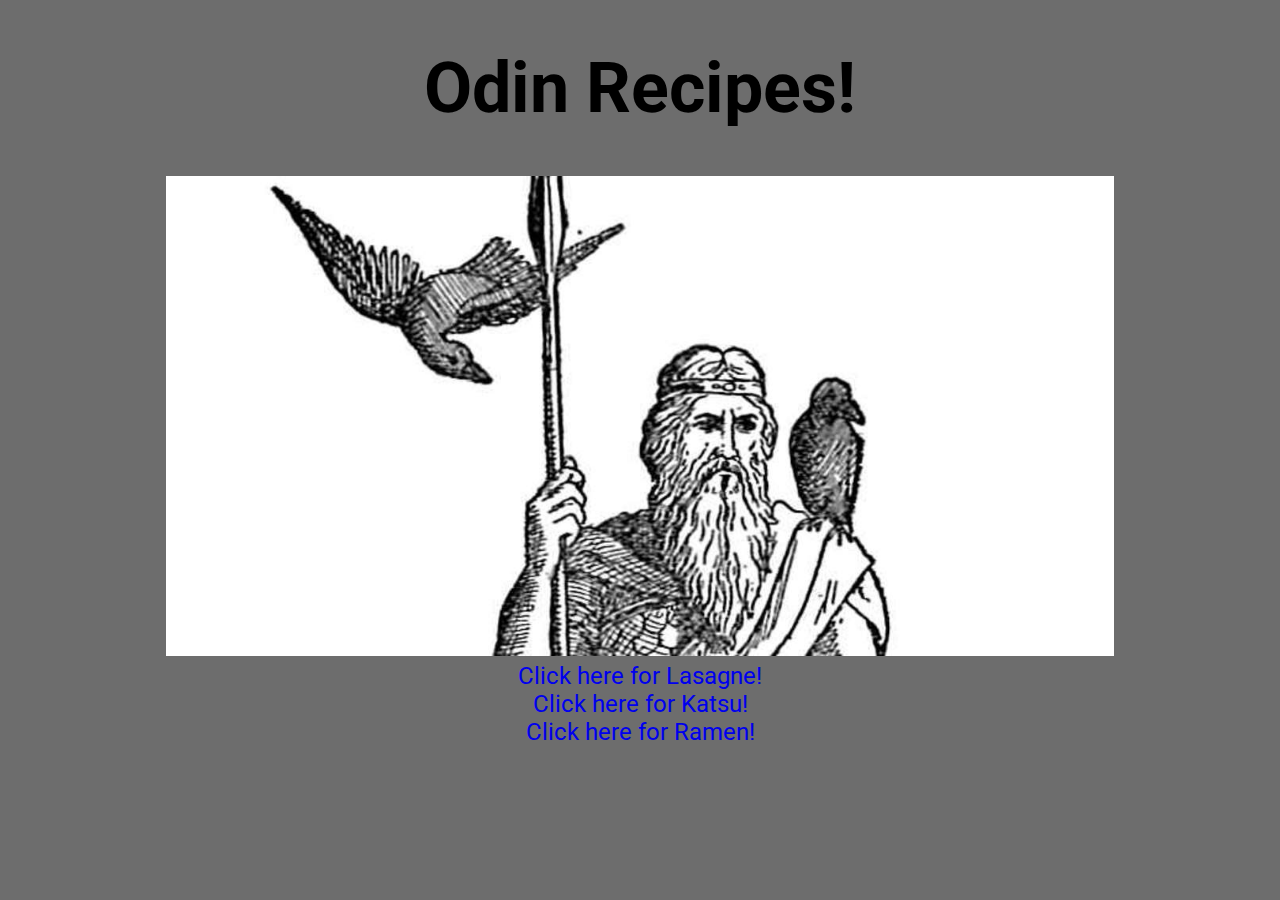
<file: index.html>
<!DOCTYPE html>
<html lang="en">
<head>
    <meta charset="UTF-8">
    <meta http-equiv="X-UA-Compatible" content="IE=edge">
    <meta name="viewport" content="width=device-width, initial-scale=1.0">
    <link rel="stylesheet" href="style.css">
    <link href="https://fonts.googleapis.com/css2?family=Roboto&display=swap" rel="stylesheet">
    <title>Odin Recipes!</title>
</head>
<body>
    <h1 class="header-title">Odin Recipes!</h1>
    <div><img class="odin-image" src="/odin.jpeg"></div>

    <div><a class="recipe-links" href="/recipes/lasagne.html">Click here for Lasagne!</a></div>
    <div><a class="recipe-links" href="/recipes/katsu.html">Click here for Katsu!</a></div>
    <div><a class="recipe-links" href="/recipes/ramen.html">Click here for Ramen!</a></div>
</body>
</html>
</file>
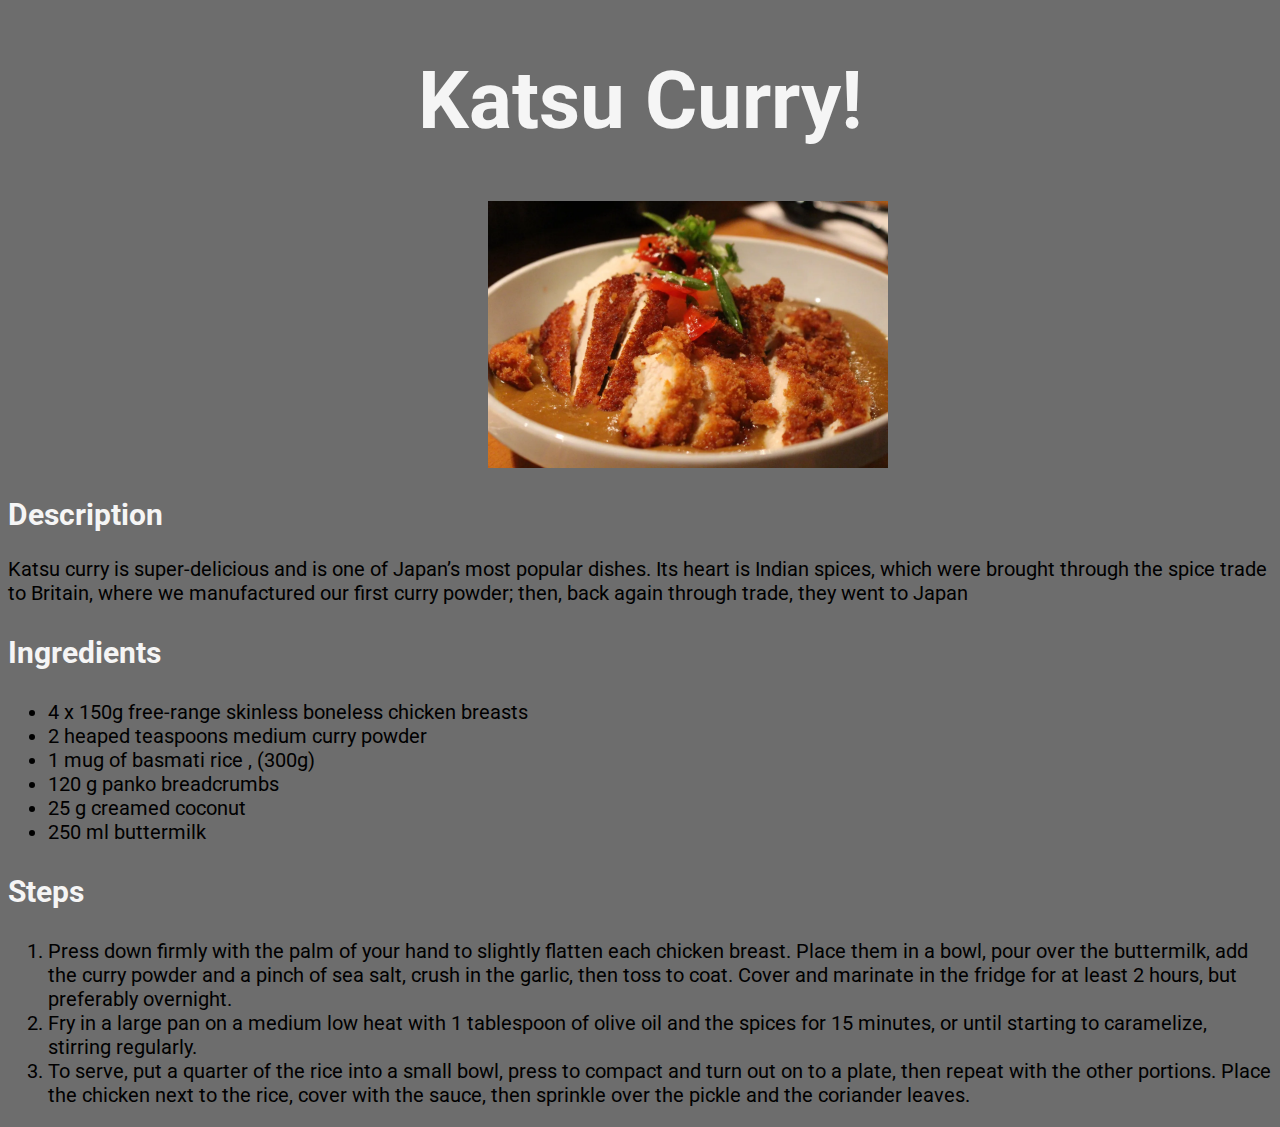
<file: recipes/katsu.html>
<!DOCTYPE html>
<html lang="en">
<head>
    <meta charset="UTF-8">
    <meta http-equiv="X-UA-Compatible" content="IE=edge">
    <meta name="viewport" content="width=device-width, initial-scale=1.0">
    <link rel="stylesheet" href="style.css">
    <link href="https://fonts.googleapis.com/css2?family=Roboto&display=swap" rel="stylesheet">
    <title>Katsu Curry Recipe</title>
</head>
<body>
    <h1 class="header-title">Katsu Curry!</h1>
    <div class="img-container">

    <img class="main-image" src="/recipes/images/katsucurry.webp" alt="A katsu curry">
    </div>
    <h2 class="main-desc">Description</h2>
    <p class="main-text">Katsu curry is super-delicious and is one of Japan’s most popular dishes. Its heart is Indian spices, which were brought through the spice trade to Britain, 
        where we manufactured our first curry powder; then, back again through trade, they went to Japan</p>

    <h3 class="main-ingre">Ingredients</h3>
    <ul class= "main-text">
        <li>4 x 150g free-range skinless boneless chicken breasts</li>
        <li>2 heaped teaspoons medium curry powder</li>
        <li>1 mug of basmati rice , (300g)</li>
        <li>120 g panko breadcrumbs</li>
        <li>25 g creamed coconut</li>
        <li>250 ml buttermilk</li>
    </ul>

    <h3 class="main-lists">Steps</h3>
    <ol class="main-text">
        <li>Press down firmly with the palm of your hand to slightly flatten each chicken breast. 
            Place them in a bowl, pour over the buttermilk, add the curry powder and a pinch of sea salt, 
            crush in the garlic, then toss to coat. Cover and marinate in the fridge for at least 2 hours, but preferably overnight.</li>
        <li>Fry in a large pan on a medium low heat with 1 tablespoon of olive oil and the spices for 15 minutes, 
            or until starting to caramelize, stirring regularly.</li>
        <li>To serve, put a quarter of the rice into a small bowl, press to compact and turn out on to a plate, then repeat with the other portions. 
            Place the chicken next to the rice, cover with the sauce, then sprinkle over the pickle and the coriander leaves.</li>
    </ol>


</body>
</html>
</file>
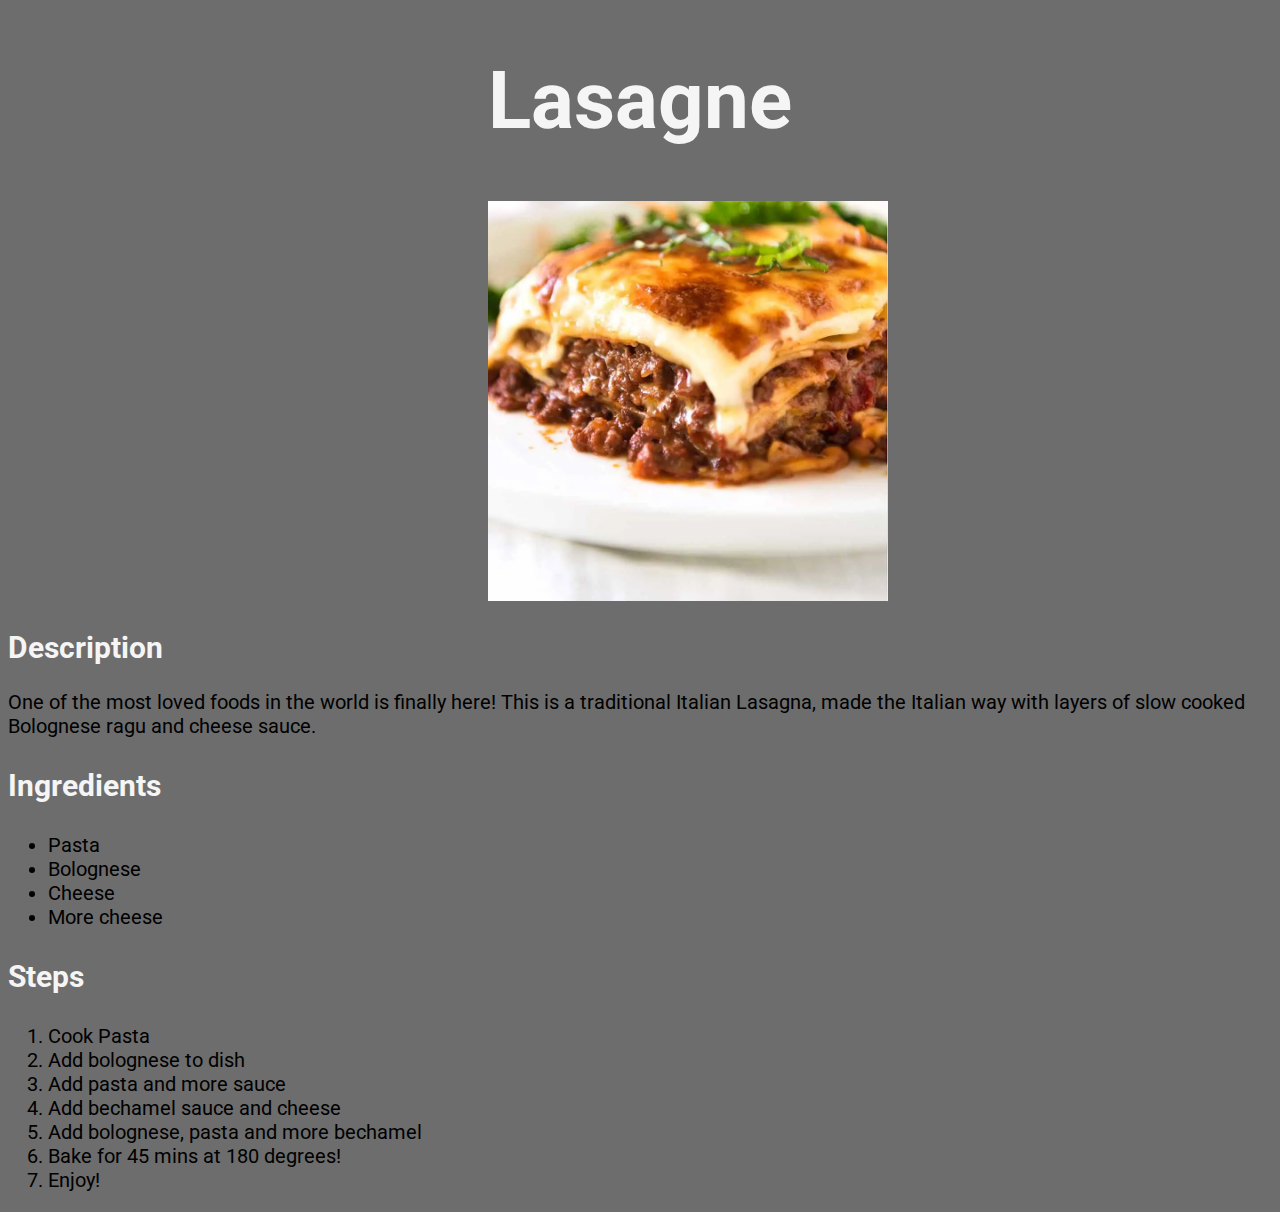
<file: recipes/lasagne.html>
<!DOCTYPE html>
<html lang="en">
<head>
    <meta charset="UTF-8">
    <meta http-equiv="X-UA-Compatible" content="IE=edge">
    <meta name="viewport" content="width=device-width, initial-scale=1.0">
    <link rel="stylesheet" href="style.css">
    <link href="https://fonts.googleapis.com/css2?family=Roboto&display=swap" rel="stylesheet">
    <title>Lasagne Recipe!</title>
</head>
<body>
    <h1 class="header-title">Lasagne</h1>
    <div class="img-container">
    <img class="main-image" src="/recipes/images/lasagne.webp" alt="Lasage">
    </div>
    <h2 class="main-desc">Description</h2>
    <p class="main-text">One of the most loved foods in the world is finally here! This is a traditional Italian Lasagna, 
        made the Italian way with layers of slow cooked Bolognese ragu and cheese sauce.</p>
    <h3 class="main-ingre">Ingredients</h3>
    <ul class= "main-text">
        <li>Pasta</li>
        <li>Bolognese</li>
        <li>Cheese</li>
        <li>More cheese</li>
    </ul>    
    <h3 class="main-lists">Steps</h3>
    <ol class="main-text">
        <li>Cook Pasta</li>
        <li>Add bolognese to dish</li>
        <li>Add pasta and more sauce</li>
        <li>Add bechamel sauce and cheese</li>
        <li>Add bolognese, pasta and more bechamel</li>
        <li>Bake for 45 mins at 180 degrees!</li>
        <li>Enjoy!</li>
    </ol>
</body>
</html>
</file>
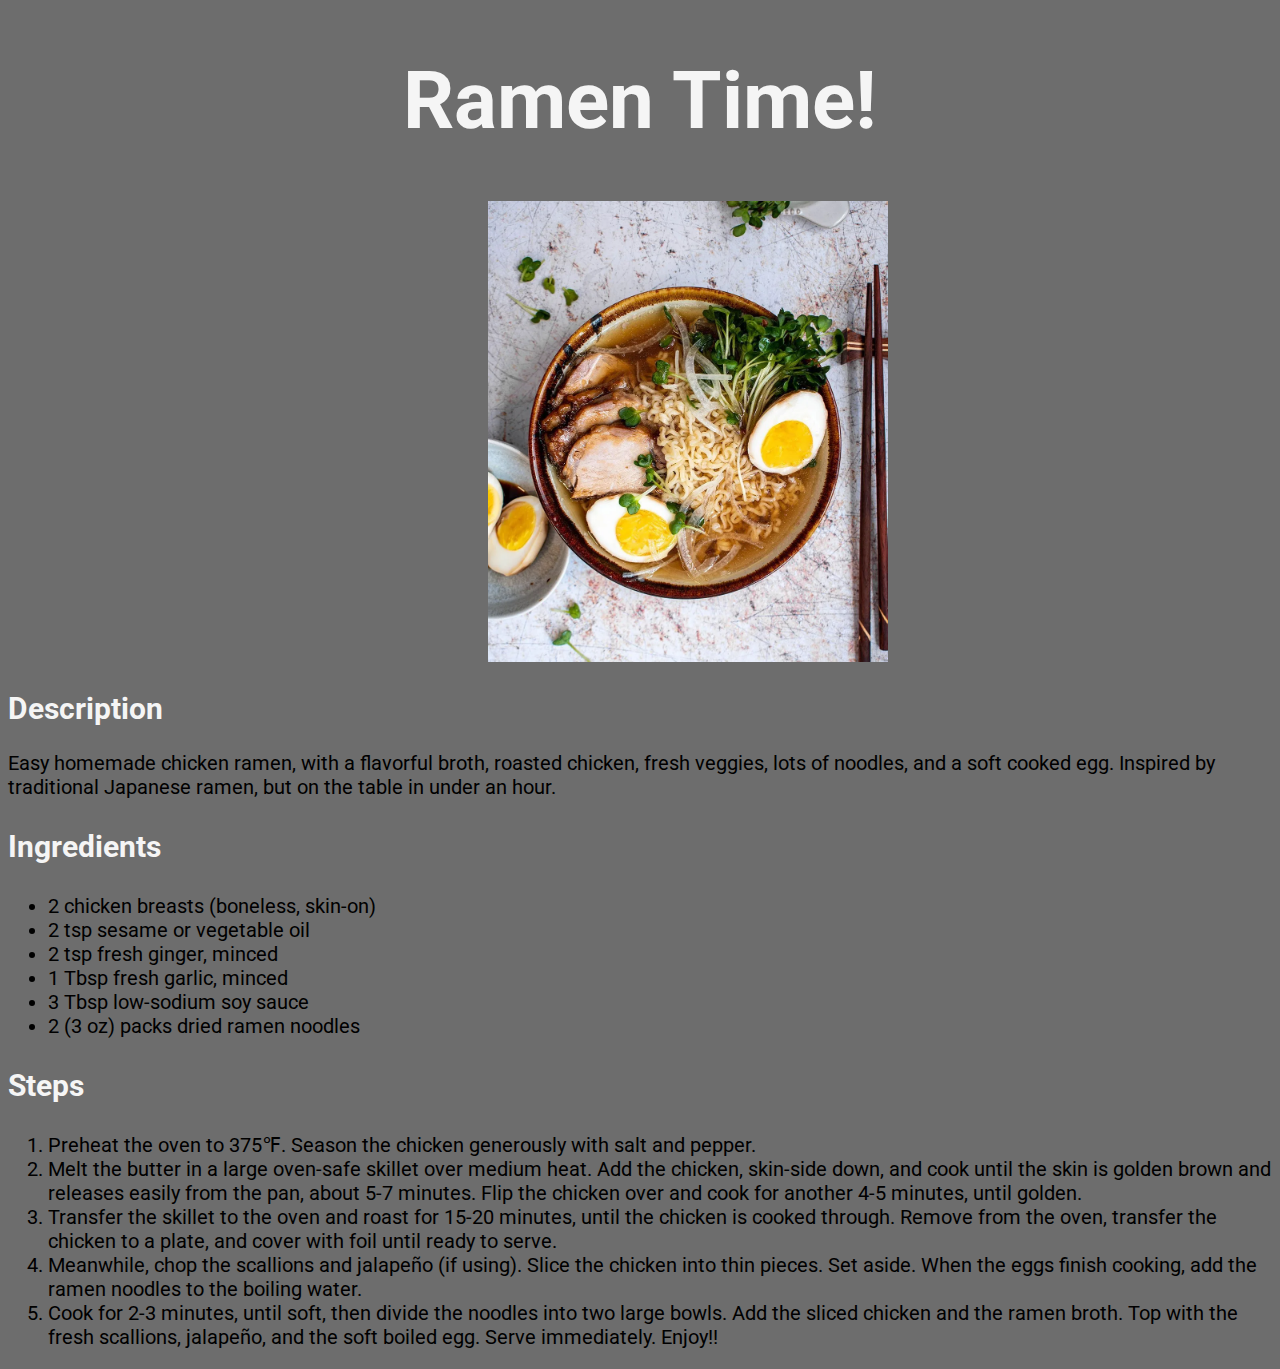
<file: recipes/ramen.html>
<!DOCTYPE html>
<html lang="en">
<head>
    <meta charset="UTF-8">
    <meta http-equiv="X-UA-Compatible" content="IE=edge">
    <meta name="viewport" content="width=device-width, initial-scale=1.0">
    <link rel="stylesheet" href="style.css">
    <link href="https://fonts.googleapis.com/css2?family=Roboto&display=swap" rel="stylesheet">
    <title>Ramen Receipe!</title>
</head>
<body>
    <h1 class="header-title">Ramen Time!</h1>
    <div class="img-container">
    <img class="main-image" src="/recipes/images/ramen.webp" alt="An image of a ramen! A Japanese noodle dish">
    </div>
    <h2 class="main-desc">Description</h2>
    <p class="main-text">Easy homemade chicken ramen, with a flavorful broth, roasted chicken, fresh veggies, lots of noodles, and a soft cooked egg. 
        Inspired by traditional Japanese ramen, but on the table in under an hour.</p>

    <h3 class="main-ingre">Ingredients</h3>        
    <ul class= "main-text">
        <li>2 chicken breasts (boneless, skin-on)</li>
        <li>2 tsp sesame or vegetable oil</li>
        <li>2 tsp fresh ginger, minced</li>
        <li>1 Tbsp fresh garlic, minced</li>
        <li>3 Tbsp low-sodium soy sauce</li>
        <li>2 (3 oz) packs dried ramen noodles</li>
    </ul>

    <h3 class="main-lists">Steps</h3>
    <ol class="main-text">
        <li>Preheat the oven to 375℉. Season the chicken generously with salt and pepper.</li>
        <li>Melt the butter in a large oven-safe skillet over medium heat. Add the chicken, skin-side down, and cook until the skin is golden brown and releases easily from the pan, about 5-7 minutes. 
            Flip the chicken over and cook for another 4-5 minutes, until golden.</li>
        <li>Transfer the skillet to the oven and roast for 15-20 minutes, until the chicken is cooked through. 
            Remove from the oven, transfer the chicken to a plate, and cover with foil until ready to serve.</li>
        <li>Meanwhile, chop the scallions and jalapeño (if using). 
            Slice the chicken into thin pieces. Set aside. When the eggs finish cooking, add the ramen noodles to the boiling water.</li>
        <li>Cook for 2-3 minutes, until soft, then divide the noodles into two large bowls. Add the sliced chicken and the ramen broth. 
            Top with the fresh scallions, jalapeño, and the soft boiled egg. Serve immediately. Enjoy!!</li>
    </ol>
</body>
</html>
</file>
<file: style.css>
* {
 background-color: rgb(109, 109, 109);
}

.header-title {
 color: black;
 font-family: 'Roboto', sans-serif;
 font-size: 70px;
 text-align: center;
}

div {
    text-align: center;
    font-size: 24px;
}

.recipe-links {
    font-family: 'Roboto', sans-serif;
    text-decoration: none;
}

.odin-image {
    max-width: 75%;
    height: auto;
}
</file>
<file: recipes/style.css>
* {
    background-color: rgb(109, 109, 109);
    font-family: 'Roboto', sans-serif;
   }

.header-title {
    text-align: center;
    font-size: 5em;
    color: whitesmoke;
}

.main-image {
    width: 400px;
    height: auto;
}

.img-container {
    position: relative;
    left: 38%;
}

.main-desc,
.main-ingre,
.main-lists {
    font-size: 30px;
    color: whitesmoke
}

.main-text {
    font-size: 20px;
}
</file>
